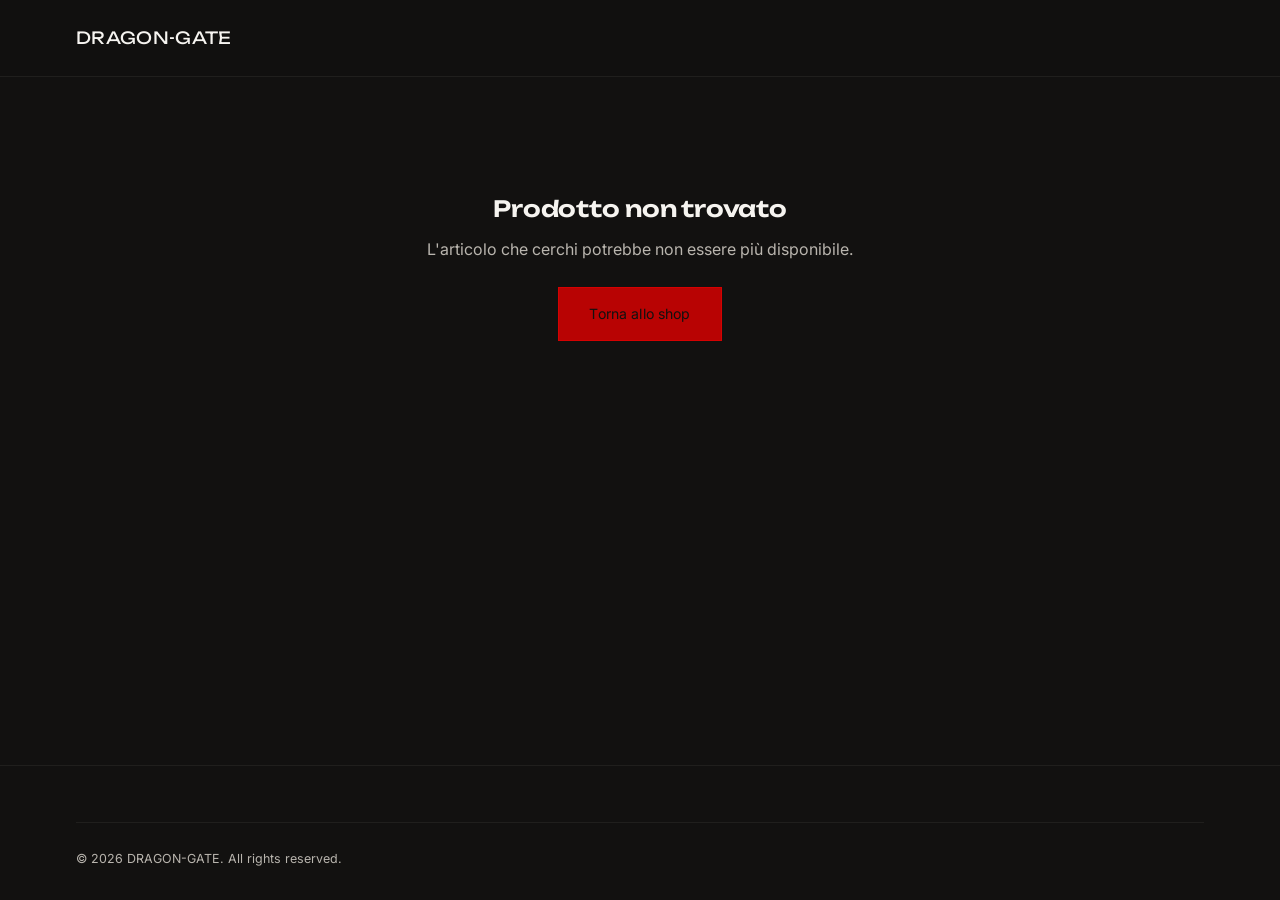
<file: product.html>
<!DOCTYPE html>
<html lang="it">
<head>
<meta charset="UTF-8">
<meta name="viewport" content="width=device-width, initial-scale=1.0">
<title id="pageTitle">Prodotto — DRAGON-GATE</title>
<meta name="description" id="pageDesc" content="Dettaglio prodotto.">
<link rel="icon" href="data:,">
<link rel="preconnect" href="https://fonts.googleapis.com">
<link rel="preconnect" href="https://fonts.gstatic.com" crossorigin>
<link href="https://fonts.googleapis.com/css2?family=Unbounded:wght@500;600;700&family=Inter:wght@400;500;600&display=swap" rel="stylesheet">
<link rel="stylesheet" href="css/style.css">
</head>
<body>
<div id="site-nav"></div>

<main id="main">
  <div class="container" id="pdWrap"></div>
</main>

<div id="site-footer"></div>

<script src="js/config.js"></script>
<script src="js/products.js"></script>
<script src="js/main.js"></script>
<script>
  (function () {
    const cfg = window.SITE_CONFIG;
    const params = new URLSearchParams(location.search);
    const slug = params.get("slug");
    const p = window.ProductUtils.getProductBySlug(slug);
    const wrap = document.getElementById("pdWrap");

    if (!p) {
      wrap.innerHTML = `
        <div class="empty-state" style="padding:120px 0;">
          <h3>Prodotto non trovato</h3>
          <p>L'articolo che cerchi potrebbe non essere più disponibile.</p>
          <a class="btn btn-primary" href="index.html">Torna allo shop</a>
        </div>`;
      return;
    }

    document.title = `${p.nome} — ${cfg.brandName}`;
    document.getElementById("pageDesc").setAttribute("content", p.descrizione || p.nome);

    const price = window.ProductUtils.formatPrice(p.prezzo);
    const imgs = p.immagini && p.immagini.length ? p.immagini : [""];

    wrap.innerHTML = `
      <div class="pd">
        <div>
          <div class="pd-gallery-main">
            <img id="pdMainImg" src="${imgs[0]}" alt="${p.nome}">
          </div>
          ${
            imgs.length > 1
              ? `<div class="pd-thumbs">
                  ${imgs
                    .map(
                      (im, i) =>
                        `<button type="button" class="${i === 0 ? "active" : ""}" data-img="${im}" aria-label="Immagine ${i + 1}"><img src="${im}" alt=""></button>`
                    )
                    .join("")}
                </div>`
              : ""
          }
        </div>
        <div>
          <p class="pd-category">${p.categoria}${p.piattaforma ? " · " + p.piattaforma : ""}</p>
          <h1>${p.nome}</h1>
          <p class="pd-price">${price}</p>
          <div class="pd-tags">
            ${(p.tag || []).map((t) => `<span class="pill pill-accent">${t}</span>`).join("")}
          </div>
          <p class="pd-desc">${p.descrizione || ""}</p>

          <div class="pd-block">
            <h3>Taglie disponibili</h3>
            <div class="pd-chips">${(p.taglie || []).map((s) => `<span class="pd-chip">${s}</span>`).join("")}</div>
          </div>
          <div class="pd-block">
            <h3>Colori</h3>
            <div class="pd-chips">${(p.colori || []).map((c) => `<span class="pd-chip">${c}</span>`).join("")}</div>
          </div>

          <div class="pd-actions">
            ${
              p.linkPiattaforma
                ? `<a class="btn btn-primary" href="${p.linkPiattaforma}" target="_blank" rel="noopener">Vedi inserzione</a>`
                : ""
            }
          </div>

          <div class="pd-meta-row"><span>Stato</span><span>${p.stato === "disponibile" ? "Disponibile" : p.stato}</span></div>
          ${p.piattaforma ? `<div class="pd-meta-row"><span>Piattaforma</span><span>${p.piattaforma}</span></div>` : ""}
        </div>
      </div>
    `;

    wrap.querySelectorAll(".pd-thumbs button").forEach((btn) => {
      btn.addEventListener("click", () => {
        document.getElementById("pdMainImg").src = btn.dataset.img;
        wrap.querySelectorAll(".pd-thumbs button").forEach((b) => b.classList.remove("active"));
        btn.classList.add("active");
      });
    });
  })();
</script>
</body>
</html>
</file>
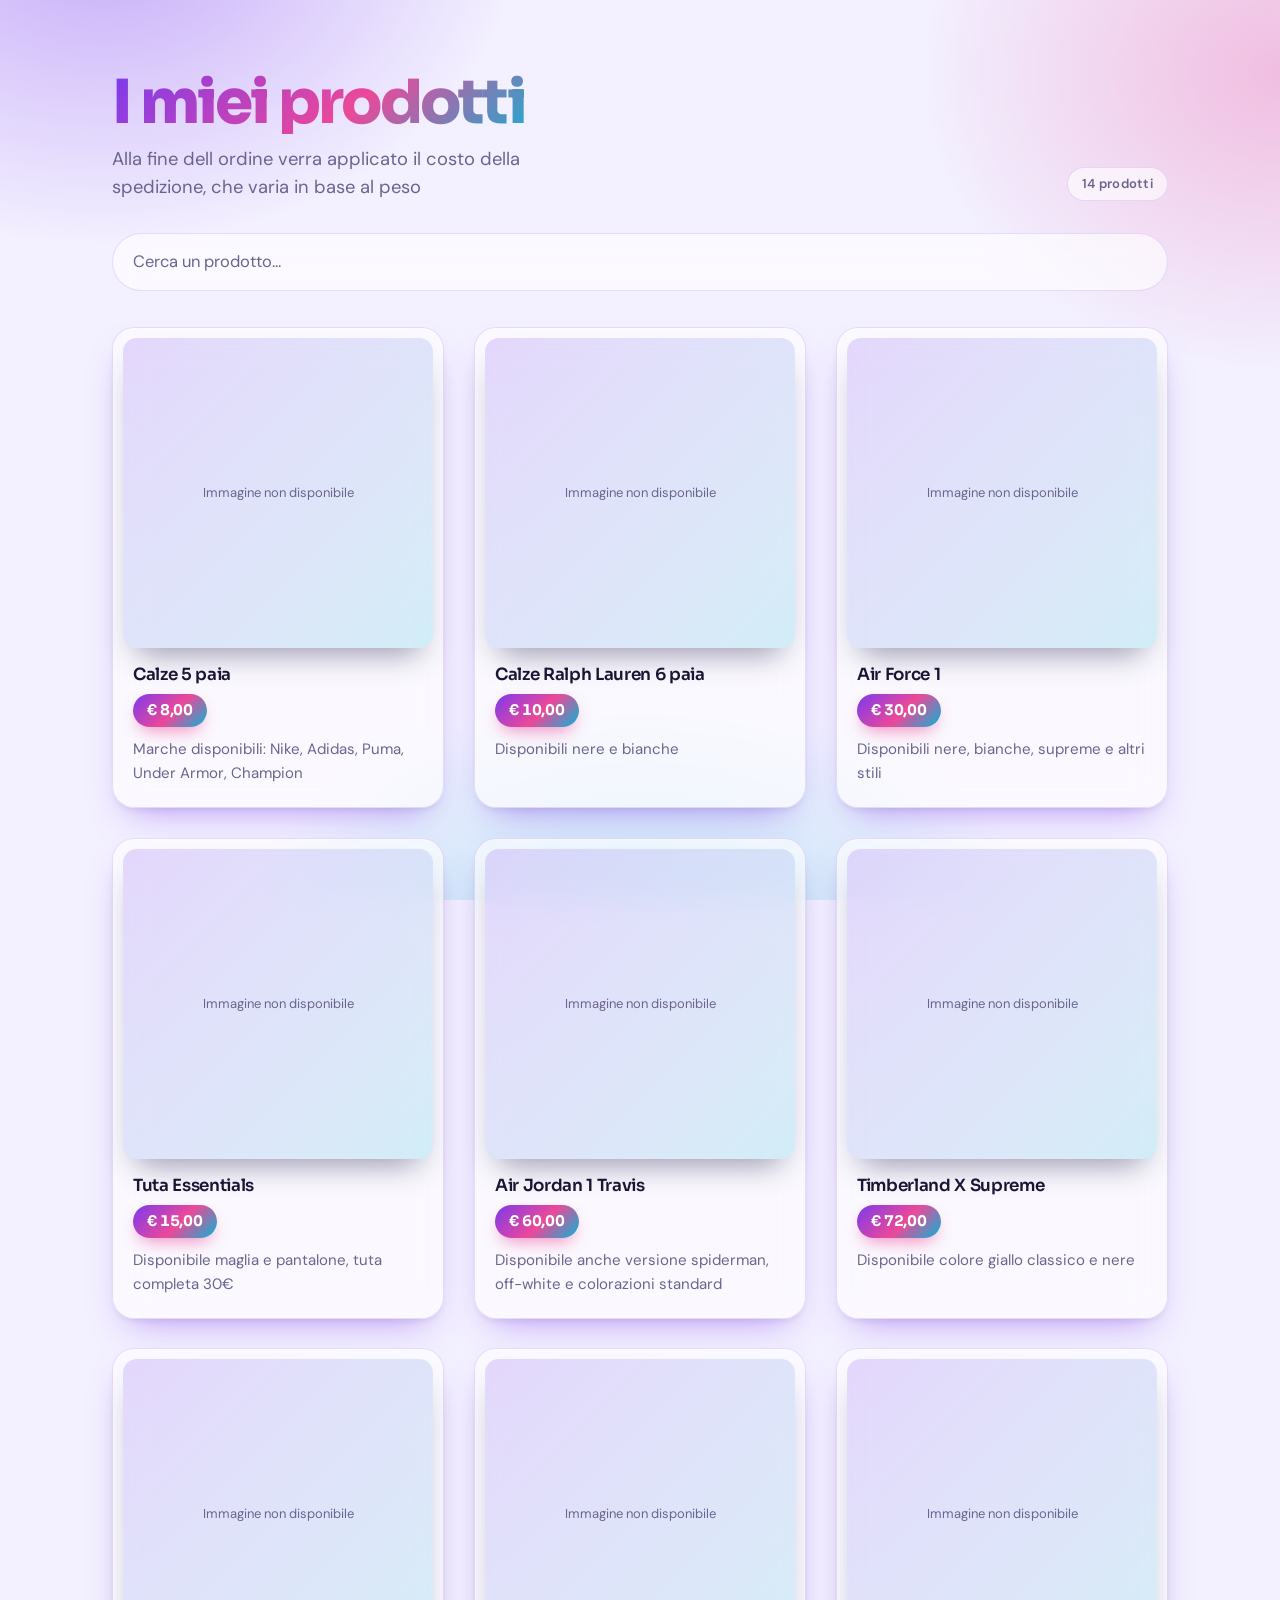
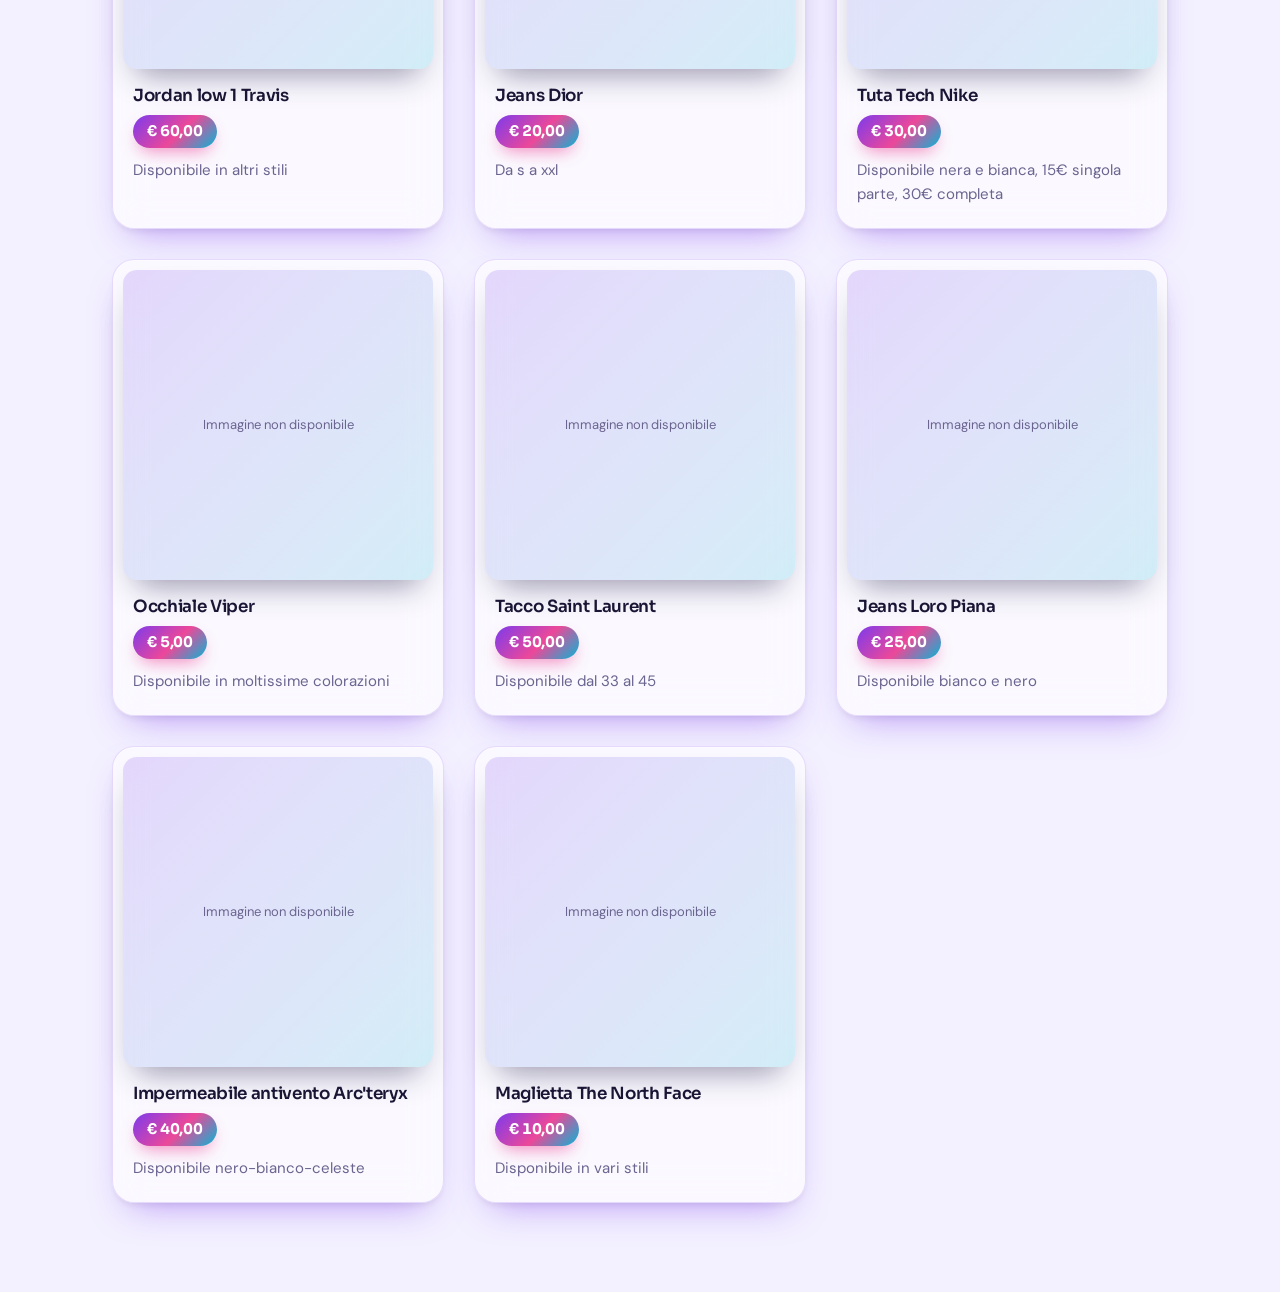
<file: sitosemplice.html>
<!DOCTYPE html>
<html lang="it">
<head>
<meta charset="utf-8">
<meta name="viewport" content="width=device-width, initial-scale=1">
<title>I miei prodotti</title>
<link rel="preconnect" href="https://fonts.googleapis.com">
<link rel="preconnect" href="https://fonts.gstatic.com" crossorigin>
<link href="https://fonts.googleapis.com/css2?family=DM+Sans:ital,opsz,wght@0,9..40,400;0,9..40,500;0,9..40,600&family=Sora:wght@600;700;800&display=swap" rel="stylesheet">
<style>
/* ==========================================================
   Palette e stile — cambia i colori nei token qui sotto
   ========================================================== */
:root {
  --bg: #f3f0ff;
  --surface: rgb(255 255 255 / .62);
  --text: #1b1535;
  --muted: #6b6490;
  --line: rgb(124 58 237 / .16);
  --g1: #7c3aed;   /* viola */
  --g2: #ec4899;   /* rosa */
  --g3: #06b6d4;   /* ciano */
  --grad: linear-gradient(135deg, var(--g1), var(--g2) 55%, var(--g3));
  --radius: 22px;
  --font-display: "Sora", ui-sans-serif, system-ui, -apple-system, "Segoe UI", sans-serif;
  --font-body: "DM Sans", ui-sans-serif, system-ui, -apple-system, "Segoe UI", sans-serif;
  color-scheme: light;
}

@media (prefers-color-scheme: dark) {
  :root {
    --bg: #0b0817;
    --surface: rgb(255 255 255 / .06);
    --text: #f3f0ff;
    --muted: #a59fc8;
    --line: rgb(255 255 255 / .11);
    --g1: #8b5cf6;
    --g2: #f472b6;
    --g3: #22d3ee;
    color-scheme: dark;
  }
}

*, *::before, *::after { box-sizing: border-box; }

html { background: var(--bg); -webkit-text-size-adjust: 100%; }

body {
  margin: 0;
  min-height: 100vh;
  color: var(--text);
  font-family: var(--font-body);
  font-size: 16.5px;
  line-height: 1.55;
  -webkit-font-smoothing: antialiased;
}

/* Sfondo a sfumature sfocate */
body::before {
  content: "";
  position: fixed;
  inset: 0;
  z-index: -1;
  background:
    radial-gradient(42rem 32rem at 8% -8%,  color-mix(in srgb, var(--g1) 38%, transparent), transparent 62%),
    radial-gradient(36rem 30rem at 100% 8%, color-mix(in srgb, var(--g2) 30%, transparent), transparent 62%),
    radial-gradient(44rem 32rem at 50% 112%, color-mix(in srgb, var(--g3) 28%, transparent), transparent 62%);
}

/* ---------- Layout ---------- */
main {
  max-width: 1120px;
  margin: 0 auto;
  padding: clamp(28px, 6vw, 72px) clamp(16px, 4vw, 32px) 90px;
}

.top {
  display: flex;
  align-items: flex-end;
  justify-content: space-between;
  gap: 16px;
  margin-bottom: 32px;
}

h1 {
  margin: 0;
  font-family: var(--font-display);
  font-size: clamp(2.2rem, 6vw, 3.8rem);
  font-weight: 800;
  letter-spacing: -0.045em;
  line-height: 1.02;
  background: var(--grad);
  -webkit-background-clip: text;
  background-clip: text;
  color: transparent;
}

.sub {
  margin: 12px 0 0;
  max-width: 34ch;
  color: var(--muted);
  font-size: clamp(1rem, 2vw, 1.15rem);
  line-height: 1.5;
}

.count {
  margin: 0;
  padding: 6px 14px;
  font-size: .8125rem;
  font-weight: 600;
  letter-spacing: .02em;
  color: var(--muted);
  font-variant-numeric: tabular-nums;
  background: var(--surface);
  border: 1px solid var(--line);
  border-radius: 999px;
  -webkit-backdrop-filter: blur(12px);
  backdrop-filter: blur(12px);
  white-space: nowrap;
}

/* ---------- Ricerca ---------- */
.search {
  width: 100%;
  margin-bottom: 36px;
  padding: 15px 20px;
  font: inherit;
  color: var(--text);
  background: var(--surface);
  border: 1px solid var(--line);
  border-radius: 999px;
  outline: none;
  -webkit-appearance: none;
  appearance: none;
  -webkit-backdrop-filter: blur(14px);
  backdrop-filter: blur(14px);
  transition: border-color .2s, box-shadow .2s;
}

.search::placeholder { color: var(--muted); }

.search:focus-visible {
  border-color: var(--g1);
  box-shadow: 0 0 0 4px color-mix(in srgb, var(--g1) 20%, transparent),
              0 10px 30px -10px color-mix(in srgb, var(--g2) 50%, transparent);
}

/* ---------- Griglia 3D ---------- */
.grid {
  display: grid;
  grid-template-columns: repeat(auto-fill, minmax(min(100%, 250px), 1fr));
  gap: clamp(18px, 2.4vw, 30px);
  perspective: 1300px;
}

/* ---------- Scheda ---------- */
.card {
  position: relative;
  display: flex;
  flex-direction: column;
  padding: 10px;
  background: var(--surface);
  border: 1px solid var(--line);
  border-radius: var(--radius);
  -webkit-backdrop-filter: blur(16px);
  backdrop-filter: blur(16px);
  transform-style: preserve-3d;
  transform: rotateX(var(--rx, 0deg)) rotateY(var(--ry, 0deg));
  box-shadow:
    0 1px 0 rgb(255 255 255 / .35) inset,
    0 18px 36px -18px color-mix(in srgb, var(--g1) 55%, transparent),
    0 4px 10px -4px rgb(0 0 0 / .12);
  transition: transform .18s ease-out, box-shadow .3s ease, border-color .3s ease;
  animation: rise .7s cubic-bezier(.2, .8, .2, 1) backwards;
  animation-delay: calc(var(--i, 0) * 60ms);
  will-change: transform;
}

.card:hover {
  border-color: color-mix(in srgb, var(--g2) 45%, var(--line));
  box-shadow:
    0 1px 0 rgb(255 255 255 / .35) inset,
    0 34px 60px -22px color-mix(in srgb, var(--g1) 70%, transparent),
    0 12px 30px -12px color-mix(in srgb, var(--g2) 55%, transparent);
}

/* Riflesso di luce che segue il mouse */
.card::after {
  content: "";
  position: absolute;
  inset: 0;
  border-radius: inherit;
  pointer-events: none;
  opacity: 0;
  background: radial-gradient(circle at var(--mx, 50%) var(--my, 0%), rgb(255 255 255 / .38), transparent 55%);
  mix-blend-mode: soft-light;
  transition: opacity .3s;
}

.card:hover::after { opacity: 1; }

.img {
  aspect-ratio: 1 / 1;
  display: grid;
  place-items: center;
  overflow: hidden;
  border-radius: calc(var(--radius) - 8px);
  background: linear-gradient(135deg,
    color-mix(in srgb, var(--g1) 18%, transparent),
    color-mix(in srgb, var(--g3) 18%, transparent));
  color: var(--muted);
  font-size: .8125rem;
  transform: translateZ(34px);
  box-shadow: 0 18px 30px -14px rgb(20 10 60 / .45);
}

.img img {
  width: 100%;
  height: 100%;
  display: block;
  object-fit: cover;
  transition: transform .6s ease;
}

.card:hover .img img { transform: scale(1.07); }

.body {
  display: flex;
  flex-direction: column;
  gap: 8px;
  padding: 16px 10px 12px;
  transform: translateZ(22px);
}

.name {
  font-family: var(--font-display);
  font-size: 1.05rem;
  font-weight: 600;
  letter-spacing: -0.02em;
  line-height: 1.3;
}

.price {
  align-self: flex-start;
  padding: 5px 14px;
  font-family: var(--font-display);
  font-size: .92rem;
  font-weight: 700;
  letter-spacing: -0.01em;
  color: #fff;
  font-variant-numeric: tabular-nums;
  background: var(--grad);
  border-radius: 999px;
  box-shadow: 0 8px 18px -6px color-mix(in srgb, var(--g2) 70%, transparent);
  transform: translateZ(12px);
}

.desc {
  margin: 2px 0 0;
  color: var(--muted);
  font-size: .94rem;
  line-height: 1.6;
  white-space: pre-wrap;
  display: -webkit-box;
  -webkit-line-clamp: 4;
  -webkit-box-orient: vertical;
  overflow: hidden;
}

.empty {
  grid-column: 1 / -1;
  padding: 70px 0;
  text-align: center;
  color: var(--muted);
}

@keyframes rise {
  from { opacity: 0; transform: translateY(26px) rotateX(10deg); }
}

/* ---------- Accessibilità ---------- */
@media (prefers-reduced-motion: reduce) {
  *, *::before, *::after { transition: none !important; animation: none !important; }
}

@media (max-width: 520px) {
  .top { flex-direction: column; align-items: flex-start; gap: 10px; }
}
</style>
</head>
<body>
<main>
<header class="top">
  <div>
    <h1 id="titolo"></h1>
    <p class="sub" id="sub"></p>
  </div>
  <p class="count" id="count"></p>
</header>
<input id="q" class="search" type="search" placeholder="Cerca un prodotto…" aria-label="Cerca un prodotto">
<div id="list" class="grid"></div>
</main>

<script>
/* ============================================================
   CONFIG — aggiungi i tuoi prodotti qui sotto.
   Copia un blocco { ... }, incolla dopo la virgola e modificalo.
   ============================================================ */
const SITO = {
  titolo: "I miei prodotti",
  sottotitolo: "Alla fine dell ordine verra applicato il costo della spedizione, che varia in base al peso"
};

const PRODOTTI = [
  {
    nome: "Calze 5 paia",
    prezzo: 8,
    immagine: "https://media.usfans.com/2026/10/25/145737/5645aad9-08fe-41d6-8b26-b23d8c1f0b69.jpg",
    descrizione: "Marche disponibili: Nike, Adidas, Puma, Under Armor, Champion"
  },
  {
    nome: "Calze Ralph Lauren 6 paia",
    prezzo: 10,
    immagine: "https://img.alicdn.com/img/ibank/O1CN013dpQK11oKP0bb50Iy_!!2220585885206-0-cib.jpg_1200x1200q80.jpg_.webp",
    descrizione: "Disponibili nere e bianche"
  },
  {
    nome: "Air Force 1",
    prezzo: 30,
    immagine: "https://media.usfans.com/upload/ori/2026/10/15/162627/041668b8-26ac-4a66-bca7-d5d59a1a1304.jpg?x-oss-process=image/auto-orient,1/watermark,image_d2F0ZXJtYXJrLnBuZz94LW9zcy1wcm9jZXNzPWltYWdlL3Jlc2l6ZSxQXzIw,g_ne,x_1,y_20",
    descrizione: "Disponibili nere, bianche, supreme e altri stili"
  },
  {
    nome: "Tuta Essentials",
    prezzo: 15,
    immagine: "https://cbu01.alicdn.com/img/ibank/O1CN01ILXvIR1aXJSt7vijz_!!2214597703339-0-cib.jpg",
    descrizione: "Disponibile maglia e pantalone, tuta completa 30€"
  },
  {
    nome: "Air Jordan 1 Travis",
    prezzo: 60,
    immagine: "https://media.usfans.com/2026/09/07/210656/c81e8a4d-373d-4a9d-ac2e-2405eb3f9739.jpg",
    descrizione: "Disponibile anche versione spiderman, off-white e colorazioni standard"
  },
   {
    nome: "Timberland X Supreme",
    prezzo: 72,
    immagine: "https://media.usfans.com/2026/10/18/235549/d74bcb56-65e9-417d-b8d3-ca5160dca785.jpg",
    descrizione: "Disponibile colore giallo classico e nere"
  },
  {
    nome: "Jordan low 1 Travis",
    prezzo: 60,
    immagine: "https://media.usfans.com/2026/07/23/184515/6929e67f-32b6-49b4-ba08-3dec4dc212f5.jpg",
    descrizione: "Disponibile in altri stili"
  },
  {
    nome: "Jeans Dior",
    prezzo: 20,
    immagine: "https://media.usfans.com/2026/10/24/183212/16a86a22-595b-4c76-95b3-4bbe8c145526.jpg",
    descrizione: "Da s a xxl"
  },
  {
    nome: "Tuta Tech Nike",
    prezzo: 30,
    immagine: "https://media.usfans.com/2026/10/25/175024/9fc0732c-4656-4aa0-9f3f-cc8394a8d6cc.jpg",
    descrizione: "Disponibile nera e bianca, 15€ singola parte, 30€ completa"
  },
  {
    nome: "Occhiale Viper",
    prezzo: 5,
    immagine: "https://media.usfans.com/2026/09/18/133932/1faece61-d5e8-4bc1-8c01-5ccb0b826c42.jpg",
    descrizione: "Disponibile in moltissime colorazioni"
  },
  {
    nome: "Tacco Saint Laurent",
    prezzo: 50,
    immagine: "https://media.usfans.com/upload/ori/2026/10/12/162153/e429fd96-87ad-4a57-873b-888348490b1c.jpg?x-oss-process=image/auto-orient,1/watermark,image_d2F0ZXJtYXJrLnBuZz94LW9zcy1wcm9jZXNzPWltYWdlL3Jlc2l6ZSxQXzIw,g_ne,x_1,y_20",
    descrizione: "Disponibile dal 33 al 45"
  },
   {
    nome: "Jeans Loro Piana",
    prezzo: 25,
    immagine: "https://media.usfans.com/2026/10/24/182702/2f00671c-8559-497b-8a7b-5e1627e1781a.jpg",
    descrizione: "Disponibile bianco e nero"
  },
   {
    nome: "Impermeabile antivento Arc'teryx",
    prezzo: 40,
    immagine: "https://media.usfans.com/upload/ori/2026/10/01/092907/b084baaa-f822-44ce-a25a-3e54191e3cc6.jpg?x-oss-process=image/auto-orient,1/watermark,image_d2F0ZXJtYXJrLnBuZz94LW9zcy1wcm9jZXNzPWltYWdlL3Jlc2l6ZSxQXzIw,g_ne,x_1,y_20",
    descrizione: "Disponibile nero-bianco-celeste "
  },
   {
    nome: "Maglietta The North Face",
    prezzo: 10,
    immagine: "https://media.usfans.com/2026/10/24/184650/9bda7c6e-7052-4846-81cf-df3ce9954657.jpg",
    descrizione: "Disponibile in vari stili"
  },
];
/* ============================================================ */

const $ = id => document.getElementById(id);
const esc = s => { const d = document.createElement('div'); d.textContent = s ?? ''; return d.innerHTML; };

$('titolo').textContent = SITO.titolo;
$('sub').textContent = SITO.sottotitolo;
document.title = SITO.titolo;

function render(){
  const q = $('q').value.trim().toLowerCase();
  const shown = PRODOTTI.filter(p => ((p.nome || '') + ' ' + (p.descrizione || '')).toLowerCase().includes(q));
  $('count').textContent = shown.length + (shown.length === 1 ? ' prodotto' : ' prodotti');
  if (!shown.length){ $('list').innerHTML = '<div class="empty">Nessun prodotto trovato.</div>'; return; }
  $('list').innerHTML = shown.map((p, i) => `
    <div class="card" style="--i:${i}">
      <div class="img">${/^https?:\/\//i.test(p.immagine || '') ? `<img src="${esc(p.immagine)}" alt="${esc(p.nome)}" loading="lazy" referrerpolicy="no-referrer" onerror="this.parentNode.textContent='Immagine non disponibile'">` : 'Nessuna immagine'}</div>
      <div class="body">
        <div class="name">${esc(p.nome)}</div>
        <div class="price">€ ${Number(p.prezzo).toFixed(2).replace('.', ',')}</div>
        <div class="desc">${esc(p.descrizione)}</div>
      </div>
    </div>`).join('');
}
$('q').oninput = render;

/* Effetto 3D: la scheda si inclina seguendo il mouse */
if (matchMedia('(hover: hover)').matches && !matchMedia('(prefers-reduced-motion: reduce)').matches) {
  const L = $('list');
  L.addEventListener('pointermove', e => {
    const c = e.target.closest('.card'); if (!c) return;
    const r = c.getBoundingClientRect();
    const x = (e.clientX - r.left) / r.width, y = (e.clientY - r.top) / r.height;
    c.style.setProperty('--ry', ((x - .5) * 14).toFixed(2) + 'deg');
    c.style.setProperty('--rx', ((.5 - y) * 14).toFixed(2) + 'deg');
    c.style.setProperty('--mx', (x * 100).toFixed(1) + '%');
    c.style.setProperty('--my', (y * 100).toFixed(1) + '%');
  });
  L.addEventListener('pointerout', e => {
    const c = e.target.closest('.card');
    if (c && !c.contains(e.relatedTarget)) ['--rx', '--ry', '--mx', '--my'].forEach(v => c.style.removeProperty(v));
  });
}
render();
</script>
</body>
</html>
</file>
<file: css/style.css>
/* ============================================================
   DESIGN TOKENS
   ============================================================ */
:root{
  --bg: #121110;
  --bg-raised: #171615;
  --ink: #F6F4F0;
  --ink-dim: #B9B5AE;
  --line: #2A2825;
  --line-soft: #201F1D;
  --surface: #1B1A18;
  --accent: #8A6A4B; /* overridden by config.js */
  --accent-ink: #121110;

  --font-display: "Unbounded", "Arial Narrow", sans-serif;
  --font-body: "Inter", -apple-system, BlinkMacSystemFont, "Segoe UI", sans-serif;

  --container: 1240px;
  --gutter: clamp(20px, 5vw, 56px);

  --ease: cubic-bezier(.22,.61,.36,1);
}

@media (prefers-color-scheme: light){
  /* Site is intentionally dark/editorial by design; keep consistent regardless of OS theme */
}

*,*::before,*::after{ box-sizing: border-box; }
html{ scroll-behavior: smooth; }
html{ scrollbar-width:none; }
html::-webkit-scrollbar{ display:none; }
@media (prefers-reduced-motion: reduce){
  html{ scroll-behavior: auto; }
  *,*::before,*::after{
    animation-duration: 0.001ms !important;
    animation-iteration-count: 1 !important;
    transition-duration: 0.001ms !important;
    scroll-behavior: auto !important;
  }
}

body{
  margin:0;
  background: var(--bg);
  color: var(--ink);
  font-family: var(--font-body);
  font-size: 16px;
  line-height: 1.55;
  -webkit-font-smoothing: antialiased;
}

img{ max-width:100%; display:block; }
a{ color: inherit; text-decoration:none; }
button{ font-family: inherit; }

h1,h2,h3{
  font-family: var(--font-display);
  font-weight: 600;
  line-height: 1.05;
  letter-spacing: -0.01em;
  margin: 0;
}

.container{
  max-width: var(--container);
  margin: 0 auto;
  padding: 0 var(--gutter);
}

:focus-visible{
  outline: 2px solid var(--accent);
  outline-offset: 3px;
}

.sr-only{
  position:absolute; width:1px; height:1px; padding:0; margin:-1px;
  overflow:hidden; clip:rect(0,0,0,0); white-space:nowrap; border:0;
}

.skip-link{
  position:absolute; left:16px; top:-60px;
  background:var(--accent); color:var(--accent-ink);
  padding:10px 16px; z-index:200; transition: top .2s var(--ease);
}
.skip-link:focus{ top:16px; }

/* ============================================================
   NAVBAR
   ============================================================ */
.nav{
  position: sticky; top:0; z-index:100;
  background: rgba(18,17,16,0.86);
  backdrop-filter: blur(10px);
  border-bottom: 1px solid var(--line-soft);
}
.nav-inner{
  display:flex; align-items:center; justify-content:space-between;
  height:76px;
}
.nav-brand{
  font-family: var(--font-display);
  font-size: 1.05rem;
  letter-spacing: 0.02em;
}
.nav-links{
  display:flex; align-items:center; gap: 36px;
  list-style:none; margin:0; padding:0;
}
.nav-links a{
  font-size: .88rem;
  color: var(--ink-dim);
  position:relative;
  padding: 4px 0;
  transition: color .2s var(--ease);
}
.nav-links a:hover, .nav-links a[aria-current="page"]{ color: var(--ink); }
.nav-links a[aria-current="page"]::after{
  content:""; position:absolute; left:0; right:0; bottom:-6px; height:1px;
  background: var(--accent);
}
.nav-social{ display:flex; gap:18px; align-items:center; }
.nav-social a{ color: var(--ink-dim); transition: color .2s var(--ease); }
.nav-social a:hover{ color: var(--accent); }
.nav-social svg{ width:17px; height:17px; display:block; }

.nav-right{ display:flex; align-items:center; gap:28px; }

.hamburger{
  display:none;
  background:none; border:0; color:var(--ink); cursor:pointer;
  width:40px; height:40px; align-items:center; justify-content:center;
}
.hamburger svg{ width:22px; height:22px; }

.mobile-menu{
  position: fixed; inset:0; z-index: 150;
  background: var(--bg);
  transform: translateY(-100%);
  transition: transform .38s var(--ease);
  display:flex; flex-direction:column;
  padding: 24px var(--gutter) 40px;
  overflow-y:auto;
}
.mobile-menu.open{ transform: translateY(0); }
.mobile-menu-top{ display:flex; align-items:center; justify-content:space-between; height:52px; }
.mobile-menu-close{ background:none; border:0; color:var(--ink); width:40px; height:40px; }
.mobile-links{ list-style:none; margin: 32px 0; padding:0; display:flex; flex-direction:column; gap: 4px; }
.mobile-links a{
  font-family: var(--font-display); font-size: 1.6rem; padding: 14px 0;
  border-bottom: 1px solid var(--line-soft); display:block;
}
.mobile-legal{ list-style:none; margin:0 0 28px; padding:0; display:flex; flex-direction:column; gap:10px; }
.mobile-legal a{ color: var(--ink-dim); font-size:.85rem; }
.mobile-social{ display:flex; gap:22px; margin-top:auto; }

@media (max-width: 860px){
  .nav-links, .nav-social{ display:none; }
  .hamburger{ display:flex; }
}

/* ============================================================
   BUTTONS
   ============================================================ */
.btn{
  display:inline-flex; align-items:center; justify-content:center;
  gap:10px; padding: 15px 30px;
  font-size: .88rem; letter-spacing:.01em;
  border: 1px solid var(--ink);
  background: transparent; color: var(--ink);
  cursor:pointer; white-space:nowrap;
  transition: background .2s var(--ease), color .2s var(--ease), border-color .2s var(--ease);
}
.btn:hover{ background: var(--ink); color: var(--bg); }
.btn-primary{
  background: var(--accent); border-color: var(--accent); color: var(--accent-ink);
}
.btn-primary:hover{ background: transparent; color: var(--ink); border-color: var(--ink); }
.btn-ghost{ border-color: var(--line); color: var(--ink-dim); }
.btn-ghost:hover{ background: var(--surface); color: var(--ink); border-color:var(--ink-dim); }
.btn-block{ width:100%; }
.btn[disabled]{ opacity:.55; cursor:not-allowed; }
.btn[disabled]:hover{ background:transparent; color:var(--ink); }

/* ============================================================
   HERO
   ============================================================ */
.hero{
  position:relative; min-height: 88vh;
  display:flex; align-items:flex-end;
  background: #000 url('https://images.unsplash.com/photo-1490114538077-0a7f8cb49891?q=80&w=1800&auto=format&fit=crop') center/cover no-repeat;
  overflow:hidden;
}
.hero::before{
  content:""; position:absolute; inset:0;
  background: linear-gradient(180deg, rgba(10,10,10,.15) 0%, rgba(10,10,10,.55) 60%, rgba(10,10,10,.92) 100%);
}
.hero-content{
  position:relative; z-index:2; width:100%;
  padding: 0 var(--gutter) 64px;
  opacity:0; transform: translateY(18px);
  animation: heroIn .9s var(--ease) .1s forwards;
}
@keyframes heroIn{ to{ opacity:1; transform:none; } }
.hero-tagline{ color: var(--ink-dim); font-size: .95rem; margin-bottom:18px; max-width:36ch; }
.hero h1{
  font-size: clamp(2.8rem, 9vw, 6.4rem);
  max-width: 14ch;
  margin-bottom: 30px;
}
.hero-ctas{ display:flex; gap:16px; flex-wrap:wrap; }

/* ============================================================
   SECTIONS
   ============================================================ */
.section{ padding: 100px 0; }
.section-tight{ padding: 64px 0; }
.section-head{
  display:flex; align-items:flex-end; justify-content:space-between;
  gap: 24px; margin-bottom: 44px; flex-wrap:wrap;
}
.section-head h2{ font-size: clamp(1.9rem, 4vw, 2.6rem); }
.section-head p{ color: var(--ink-dim); max-width: 46ch; margin: 10px 0 0; }
.section-link{ font-size:.88rem; color: var(--ink-dim); border-bottom:1px solid var(--line); padding-bottom:2px; }
.section-link:hover{ color: var(--ink); border-color: var(--ink); }

.section-alt{ background: var(--bg-raised); border-top:1px solid var(--line-soft); border-bottom:1px solid var(--line-soft); }

/* ============================================================
   PRODUCT GRID / CARDS
   ============================================================ */
.grid{
  display:grid; grid-template-columns: repeat(4, 1fr); gap: 2px;
  background: var(--line-soft);
}
@media (max-width: 1040px){ .grid{ grid-template-columns: repeat(3,1fr); } }
@media (max-width: 720px){ .grid{ grid-template-columns: repeat(2,1fr); } }
@media (max-width: 460px){ .grid{ grid-template-columns: 1fr; } }

.card{
  background: var(--bg);
  display:flex; flex-direction:column;
}
.card-media{
  position:relative; aspect-ratio: 4/5; overflow:hidden; background:#0a0a0a;
}
.card-media img{
  width:100%; height:100%; object-fit:cover;
  transition: transform .6s var(--ease);
}
.card:hover .card-media img{ transform: scale(1.045); }
.card-tags{
  position:absolute; left:14px; top:14px; display:flex; gap:6px; flex-wrap:wrap; max-width: calc(100% - 28px);
}
.pill{
  font-size:.66rem; letter-spacing:.04em; padding: 5px 9px;
  background: rgba(18,17,16,.78); color: var(--ink);
  border: 1px solid rgba(255,255,255,.14);
  backdrop-filter: blur(4px);
}
.pill-accent{ background: var(--accent); color: var(--accent-ink); border-color: var(--accent); }
.card-body{ padding: 18px 18px 22px; display:flex; flex-direction:column; gap:10px; flex:1; }
.card-top{ display:flex; justify-content:space-between; align-items:flex-start; gap:10px; }
.card-name{ font-size: 1rem; font-weight:600; }
.card-price{ font-family: var(--font-display); font-size: 1rem; color: var(--accent); white-space:nowrap; }
.card-meta{ font-size:.78rem; color: var(--ink-dim); }
.card-actions{ margin-top:auto; display:flex; gap:8px; padding-top:10px; }
.card-actions .btn{ padding: 11px 14px; font-size:.78rem; flex:1; }

/* ============================================================
   CATEGORY TILES
   ============================================================ */
.cat-grid{
  display:grid; grid-template-columns: repeat(4,1fr); gap:2px;
  background: var(--line-soft);
}
@media (max-width: 900px){ .cat-grid{ grid-template-columns: repeat(2,1fr); } }
.cat-tile{
  background: var(--bg); position:relative; aspect-ratio: 1/1;
  display:flex; align-items:flex-end; padding: 20px;
  overflow:hidden;
}
.cat-tile img{
  position:absolute; inset:0; width:100%; height:100%; object-fit:cover; opacity:.55;
  transition: transform .6s var(--ease), opacity .3s var(--ease);
}
.cat-tile:hover img{ transform: scale(1.06); opacity:.72; }
.cat-tile span{
  position:relative; font-family: var(--font-display); font-size:1.05rem; color:var(--ink);
}

/* ============================================================
   SHOP TOOLBAR / FILTERS
   ============================================================ */
.shop-header{ padding: 52px 0 28px; border-bottom: 1px solid var(--line-soft); }
.shop-header h1{ font-size: clamp(2.2rem,5vw,3.2rem); }
.notice-bar{
  display:flex; align-items:center; gap:10px; flex-wrap:wrap;
  font-size:.82rem; color: var(--ink-dim);
  background: var(--surface); border:1px solid var(--line-soft);
  padding: 12px 16px; margin-top: 22px;
}
.notice-bar a{ color: var(--ink); border-bottom:1px solid var(--accent); }

.toolbar{
  display:flex; gap:14px; align-items:center; flex-wrap:wrap;
  padding: 22px 0; border-bottom:1px solid var(--line-soft);
}
.search-field{
  flex:1; min-width:220px; position:relative;
}
.search-field input{
  width:100%; background: var(--surface); border:1px solid var(--line);
  color: var(--ink); padding: 13px 16px 13px 42px; font-size:.92rem;
}
.search-field input:focus{ border-color: var(--accent); outline:none; }
.search-field svg{ position:absolute; left:14px; top:50%; transform:translateY(-50%); width:16px; height:16px; color:var(--ink-dim); }
.select-field select{
  background: var(--surface); border:1px solid var(--line); color:var(--ink);
  padding: 13px 34px 13px 14px; font-size:.85rem; cursor:pointer;
  appearance:none;
  background-image: url("data:image/svg+xml;charset=UTF-8,%3csvg xmlns='http://www.w3.org/2000/svg' viewBox='0 0 24 24' fill='none' stroke='%23B9B5AE' stroke-width='2'%3e%3cpath d='M6 9l6 6 6-6'/%3e%3c/svg%3e");
  background-repeat:no-repeat; background-position: right 12px center; background-size:14px;
}
.filters-btn{ display:none; }

.shop-layout{ display:grid; grid-template-columns: 240px 1fr; gap: 48px; padding-top: 36px; align-items:flex-start; }
@media (max-width: 900px){
  .shop-layout{ grid-template-columns: 1fr; }
  .filters-panel{ display:none; }
  .filters-btn{ display:inline-flex; }
}

.filters-panel{ position:sticky; top: 96px; }
.filter-group{ padding: 18px 0; border-bottom:1px solid var(--line-soft); }
.filter-group h3{ font-size:.78rem; letter-spacing:.03em; color: var(--ink-dim); font-family: var(--font-body); font-weight:600; margin-bottom:14px; }
.filter-options{ display:flex; flex-direction:column; gap:10px; }
.check{ display:flex; align-items:center; gap:10px; font-size:.86rem; cursor:pointer; }
.check input{ accent-color: var(--accent); width:15px; height:15px; }
.swatches{ display:flex; flex-wrap:wrap; gap:8px; }
.swatch{
  width:30px; height:30px; border:1px solid var(--line);
  display:flex; align-items:center; justify-content:center; cursor:pointer;
  font-size:.6rem; color: var(--ink-dim); background: var(--surface);
}
.swatch.active{ border-color: var(--accent); color: var(--accent); }
.price-inputs{ display:flex; align-items:center; gap:8px; }
.price-inputs input{
  width:100%; background: var(--surface); border:1px solid var(--line); color:var(--ink);
  padding:9px 10px; font-size:.84rem;
}
.reset-link{ font-size:.82rem; color: var(--ink-dim); border-bottom:1px solid var(--line); align-self:flex-start; margin-top:4px; }
.reset-link:hover{ color:var(--ink); }

.active-filters{ display:flex; flex-wrap:wrap; gap:8px; align-items:center; margin: 18px 0; }
.chip{
  display:flex; align-items:center; gap:8px; font-size:.78rem;
  background: var(--surface); border:1px solid var(--line); padding:7px 10px;
}
.chip button{ background:none; border:0; color:var(--ink-dim); cursor:pointer; line-height:1; }
.results-count{ color: var(--ink-dim); font-size:.84rem; }

.empty-state{ text-align:center; padding: 90px 0; }
.empty-state h3{ font-family: var(--font-display); font-size:1.4rem; margin-bottom:10px; }
.empty-state p{ color: var(--ink-dim); margin-bottom:26px; }

/* Mobile filter drawer */
.filter-drawer{
  position:fixed; inset:0; z-index:160; display:flex; align-items:flex-end;
  visibility:hidden;
}
.filter-drawer.open{ visibility:visible; }
.filter-drawer-backdrop{
  position:absolute; inset:0; background: rgba(0,0,0,.6);
  opacity:0; transition: opacity .3s var(--ease);
}
.filter-drawer.open .filter-drawer-backdrop{ opacity:1; }
.filter-drawer-panel{
  position:relative; width:100%; max-height:86vh; overflow-y:auto;
  background: var(--bg-raised); border-top:1px solid var(--line);
  padding: 20px var(--gutter) 110px;
  transform: translateY(100%); transition: transform .36s var(--ease);
}
.filter-drawer.open .filter-drawer-panel{ transform: translateY(0); }
.filter-drawer-head{ display:flex; justify-content:space-between; align-items:center; padding: 8px 0 18px; }
.filter-drawer-foot{
  position:fixed; left:0; right:0; bottom:0; z-index:161;
  padding: 16px var(--gutter); background: var(--bg-raised); border-top:1px solid var(--line);
  display:none;
}
.filter-drawer.open .filter-drawer-foot{ display:flex; gap:12px; }

/* ============================================================
   PRODUCT DETAIL
   ============================================================ */
.pd{ display:grid; grid-template-columns: minmax(0, 1.1fr) minmax(0, 0.9fr); gap: 64px; padding: 56px 0 100px; }
@media (max-width: 900px){ .pd{ grid-template-columns:1fr; gap:32px; } }
.pd > :first-child{ min-width:0; }
.pd-gallery-main{ width:100%; aspect-ratio: 4/5; overflow:hidden; background:#0a0a0a; margin-bottom:10px; }
.pd-gallery-main img{ width:100%; height:100%; object-fit:cover; }
.pd-thumbs{ display:flex; gap:8px; max-width:100%; overflow-x:auto; scrollbar-width:none; }
.pd-thumbs::-webkit-scrollbar{ display:none; }
.pd-thumbs button{
  border:1px solid var(--line); background:none; padding:0; flex:0 0 72px; height:90px; overflow:hidden; cursor:pointer;
}
.pd-thumbs button.active{ border-color: var(--accent); }
.pd-thumbs img{ width:100%; height:100%; object-fit:cover; }

.pd-category{ color: var(--ink-dim); font-size:.82rem; margin-bottom:10px; }
.pd h1{ font-size: clamp(1.9rem,4vw,2.6rem); margin-bottom:14px; }
.pd-price{ font-family: var(--font-display); color: var(--accent); font-size:1.4rem; margin-bottom:20px; }
.pd-tags{ display:flex; gap:8px; flex-wrap:wrap; margin-bottom: 26px; }
.pd-desc{ color: var(--ink-dim); margin-bottom: 30px; max-width:58ch; }
.pd-block{ padding: 18px 0; border-top:1px solid var(--line-soft); }
.pd-block h3{ font-family: var(--font-body); font-size:.78rem; letter-spacing:.03em; color:var(--ink-dim); font-weight:600; margin-bottom:12px; }
.pd-chips{ display:flex; gap:8px; flex-wrap:wrap; }
.pd-chip{ border:1px solid var(--line); padding:7px 13px; font-size:.82rem; color: var(--ink-dim); }
.pd-actions{ display:flex; gap:12px; margin-top: 30px; flex-wrap:wrap; }
.pd-actions .btn{ flex:1; min-width:200px; }
.pd-meta-row{ display:flex; justify-content:space-between; font-size:.84rem; color:var(--ink-dim); padding: 10px 0; border-top:1px solid var(--line-soft); }

/* ============================================================
   LEGAL PAGES
   ============================================================ */
.legal{ padding: 70px 0 110px; max-width: 74ch; }
.legal h1{ font-size: clamp(2rem,4.5vw,2.8rem); margin-bottom: 28px; }
.legal p{ color: var(--ink-dim); margin-bottom: 18px; }
.legal h2{ font-size:1.05rem; margin: 34px 0 12px; }

/* ============================================================
   FOOTER
   ============================================================ */
.footer{ border-top: 1px solid var(--line-soft); padding: 56px 0 32px; margin-top: auto; }
.footer-top{
  display:flex; justify-content:space-between; gap:40px; flex-wrap:wrap;
  padding-bottom: 40px;
}
.footer-brand{ font-family: var(--font-display); font-size:1.2rem; max-width:26ch; }
.footer-brand p{ font-family: var(--font-body); font-size:.85rem; color:var(--ink-dim); margin-top:12px; }
.footer-cols{ display:flex; gap:64px; flex-wrap:wrap; }
.footer-col h4{ font-size:.76rem; letter-spacing:.03em; color: var(--ink-dim); margin-bottom:16px; }
.footer-col ul{ list-style:none; margin:0; padding:0; display:flex; flex-direction:column; gap:10px; }
.footer-col a{ font-size:.86rem; color: var(--ink-dim); }
.footer-col a:hover{ color: var(--ink); }
.footer-bottom{
  display:flex; justify-content:space-between; align-items:center; flex-wrap:wrap; gap:14px;
  padding-top: 26px; border-top:1px solid var(--line-soft);
  font-size:.78rem; color: var(--ink-dim);
}
.footer-social{ display:flex; gap:16px; }
.footer-social svg{ width:16px; height:16px; }

/* ============================================================
   REVEAL ON SCROLL (single orchestrated entrance, subtle)
   ============================================================ */
.reveal{ opacity:0; transform: translateY(14px); transition: opacity .7s var(--ease), transform .7s var(--ease); }
.reveal.in{ opacity:1; transform:none; }

body{ display:flex; flex-direction:column; min-height:100vh; }
main{ flex:1; }
</file>
